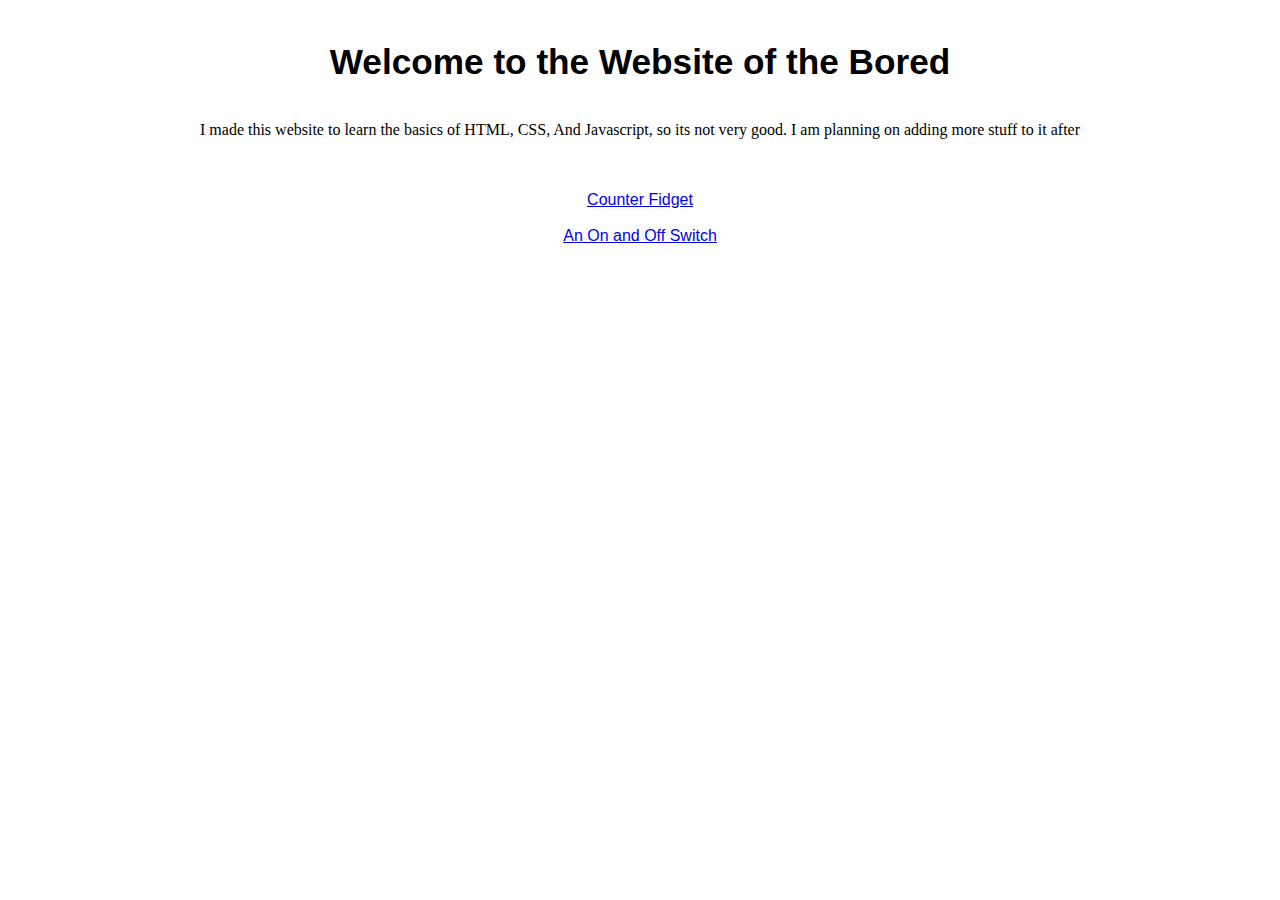
<file: index.html>
<!DOCTYPE html>
<html lang="en">
<head>
  <meta charset="UTF-8">
  <meta name="viewport" content="width=device-width, initial-scale=1.0">
  <title>Fidget Widgets | A Website for the Bored</title>
  <lonk></lonk>
  <link rel="stylesheet" href="style.css">
</head>
<body>
  <br>
  <h1 id="title">Welcome to the Website of the Bored</h1>
  <p id="ranting">I made this website to learn the basics of HTML, CSS, And Javascript, so its not very good. I am planning on adding more stuff to it after</p><br><br>
  <a href="counterPage.html" id="links">Counter Fidget</a><br>
  <a href="onOffSwitch.html" id="links">An On and Off Switch</a>
  <script src="index.js"></script>
</body>
</html>
</file>
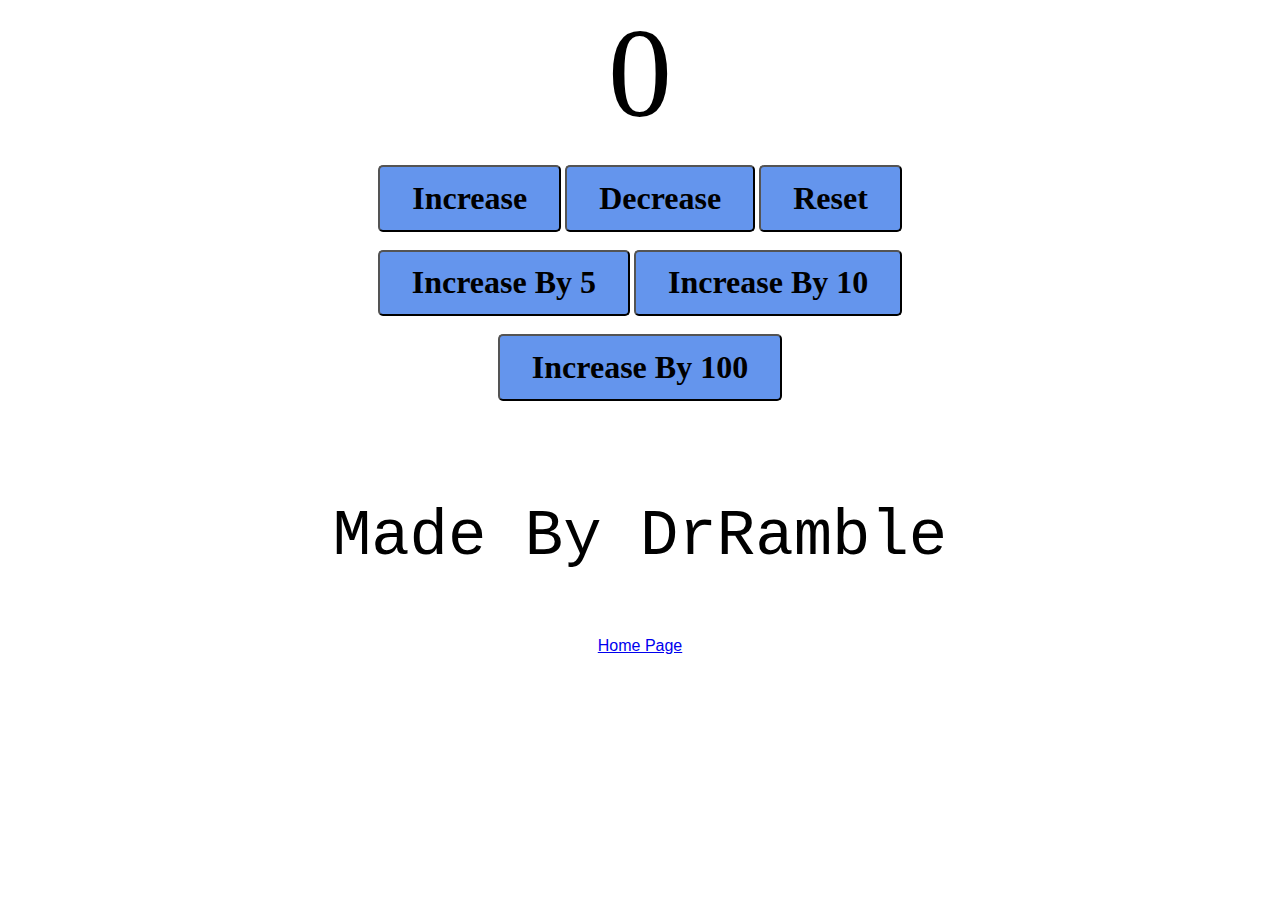
<file: counterPage.html>
<!DOCTYPE html>
<html>


  <head>
    <meta charset="UTF-8">
    <meta name="viewport" content="width=device-width, initial-scale=1.0">
    <title>Counter Thing</title>
    <link rel="stylesheet" href="style.css">
  </head>


  <body>

    <label id="countLabel">0</label><br>
    <div class="btnContainer">

    <button id="increaseBtn" class="buttons">Increase</button>
    <button id="decreaseBtn" class="buttons">Decrease</button>
    <button id="resetBtn" class="buttons">Reset</button><br><br>
    <button id="IncBy5" class="buttons">Increase By 5</button>
    <button id="IncBy10" class="buttons">Increase By 10</button><br><br>
    <button id="IncBy100" class="buttons">Increase By 100</button><br><br><br>
   
    </div>

    <p id="credit">Made By DrRamble</p>

    <a href="index.html" id="links">Home Page</a>


    <script src="counterPage.js"></script>
  </body>






</html>
</file>
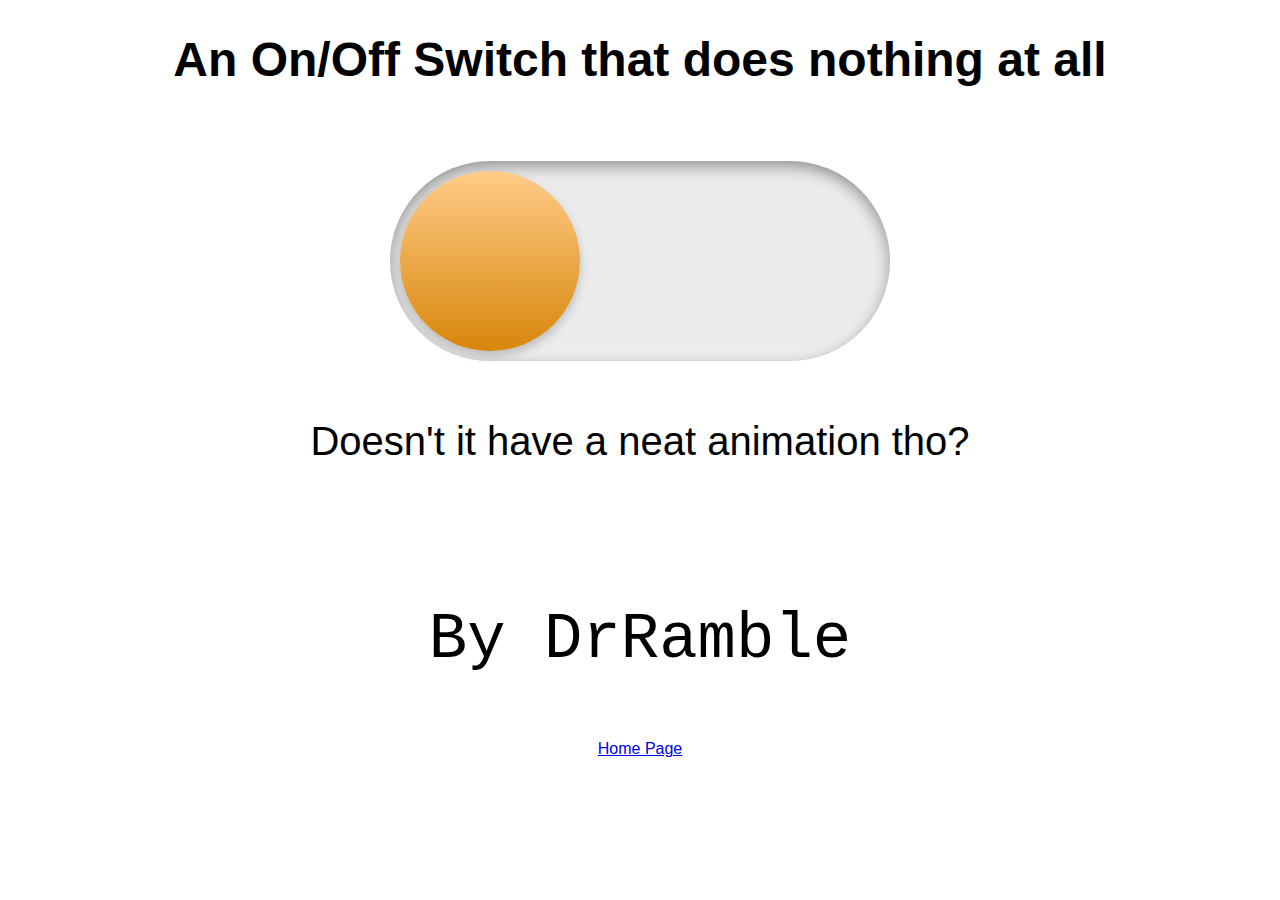
<file: onOffSwitch.html>
<!DOCTYPE html>
<html lang="en">
<head>
  <meta charset="UTF-8">
  <meta name="viewport" content="width=device-width, initial-scale=1.0">
  <title>An On and Off Switch</title>
  <link rel="stylesheet" href="style.css">
</head>
<body>

  <h1 id="messageSwitch">An On/Off Switch that does nothing at all</h1><br><br>
  <div id="background"></div>
  <input type="checkbox" id="darkmode-toggle"/>
  <label for="darkmode-toggle" id="toggle"></label>
  <br>
  <p id="yTho">Doesn't it have a neat animation tho?</p><br><br>
  <p id="credit">By DrRamble</p>
  <a href="index.html" id="links">Home Page</a>
  
</body>
</html>
</file>
<file: style.css>
#title {
  text-align: center;
  font-size: 2.2em;
  font-family: Verdana, Geneva, Tahoma, sans-serif;
  display: block;
}


/* Style for the Counter Page */

body {
  text-align: center;
  align-items: center;
  justify-content: center;
  margin: 0;
  flex-direction: column;
  display: flex;
}

#countLabel {
  font-family: Verdana;
  font-size:8em;
}

.btnContainer {
  text-align: center;
}

.buttons {
  padding: 0.4em 1em;
  font-family: Verdana;
  border-radius: 5px;
  font-weight: 700;
  font-size: 2rem;
  background-color: cornflowerblue;
  transition-duration: 190ms;
  transition-property: transform;
  transition-timing-function: ease-in;
  transition-delay: 0s;
  cursor: pointer;
}

.buttons:hover {
  transform: translateY(-8px);
  background-color: rgb(70, 128, 234);
}

#credit {
  text-align: center;
  font-family: 'Courier New', Courier, monospace;
  font-size: 4em;
}

#welcomeText {
  font-size: 3.5em;
  font-family: Verdana;
}

/* On off switch */

#toggle {
  width: 500px;
  height: 200px;
  position: relative;
  display: block;
  background: #ebebeb;
  border-radius: 200px;
  box-shadow: inset 0px 5px 15px rgba(0, 0, 0, 0.4), inset 0px -5px 15px rgba(255, 255, 255, 0.4);
  cursor: pointer;
}

#toggle::after {
  content: "";
  width: 180px;
  height: 180px;
  position: absolute;
  top: 10px;
  left: 10px;
  background: linear-gradient(180deg, #ffcc89, #d8860b);
  border-radius: 180px;
  box-shadow: 0px 5px 10px rgba(0, 0, 0, 0.2);
  transition-duration: 0.3s;
}

input {
  width: 0;
  height: 0;
  visibility: hidden;
}

input:checked + #toggle{
  background: #242424
}

input:checked + #toggle::after {
  left: 490px;
  transform: translateX(-100%);
  background: linear-gradient(180deg, #777, #3a3a3a);
}

#toggle:active::after {
  width: 258px;
}

#background {
  width: 100vw;
  height: 100vh;
  background: #fff;
  z-index: -1;
  position: absolute;
  transition: 0.3s;
}

input:checked + #toggle + #background {
  background: #242424;
}

#messageSwitch {
  font-family: Verdana, Geneva, Tahoma, sans-serif;
  font-size: 3em;
}

#yTho {
  font-family: Verdana, Geneva, Tahoma, sans-serif;
  font-size: 2.5em;
}

#links {
  font-family: 'Franklin Gothic Medium', 'Arial Narrow', Arial, sans-serif;
  font-size: 1em;
}
</file>
